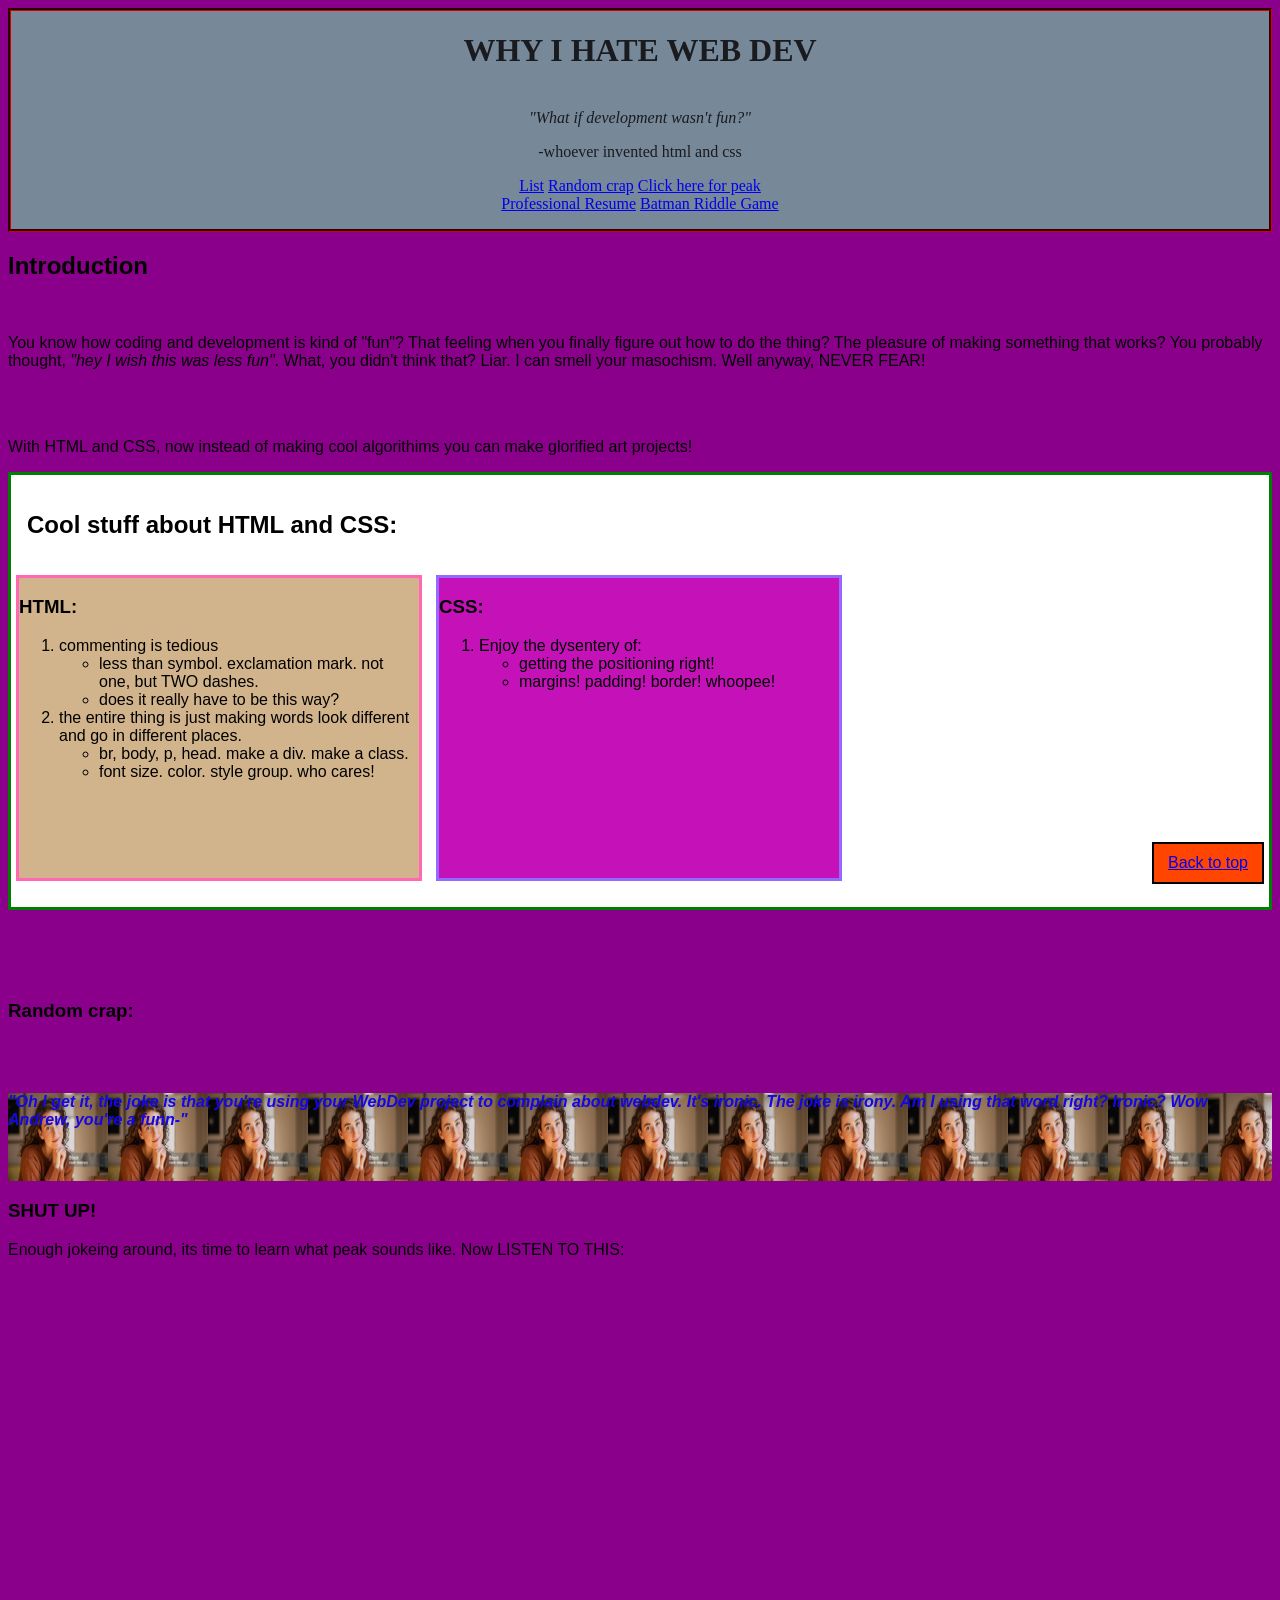
<file: index.html>
<!DOCTYPE html>
<html>

    <head>
        <title>
        Welcome to heck part 2! 
        
        </title>
<link rel="stylesheet" href="scratch.css">
    </head>
    <div class="site-header">
    <h1 id="top">WHY I HATE WEB DEV</h1>
    <br>
    <em>"What if development wasn't fun?"</em>
    <br>
    <p>-whoever invented html and css</p>

    <p>
    <a href="#List">List</a> <a href="#Random crap">Random crap</a> <a href="#peak">Click here for peak</a>
    <br>
        <a href="startbootstrap-resume-gh-pages\startbootstrap-resume-gh-pages\resume.html" target="_blank">Professional Resume</a>
        <a href="batman-riddle-game/riddlegame.html" target="_blank">Batman Riddle Game</a>
    </p>
    </div>
    <body>
        <h2>Introduction</h2> 
        <br>
        <p>You know how coding and development is kind of "fun"? That feeling when you finally figure out how to do the thing? The pleasure of making something that works? You probably thought,
            <em>"hey I wish this was less fun"</em>. What, you didn't think that? Liar. I can smell your masochism. Well anyway, NEVER FEAR! 

        </p>
        <br>
        <br>
        
        <p>With HTML and CSS, now instead of making cool algorithims you can make glorified art projects!</p>
<div class="bullet-box">
        <h2 id="List">Cool stuff about HTML and CSS:</h2>
        <div class="left-box">
        <h3>HTML:</h3>
        <ol>
            <li>commenting is tedious</li>
                <ul>
                    <li>less than symbol. exclamation mark. not one, but TWO dashes.</li>
                    <li>does it really have to be this way?</li>
                </ul>
            <li>the entire thing is just making words look different and go in different places.</li>
                <ul>
                    <li>br, body, p, head. make a div. make a class.</li>
                     <li>font size. color. style group. who cares!</li>
                
                 </ul>
        </ol>
</div>
<div class="right-box">
    <h3>CSS:</h3>
        <ol>
            <li>Enjoy the dysentery of:</li>
                <ul>
                <li>getting the positioning right!</li>
                <li>margins! padding! border! whoopee!</li>
                </ul>
        </ol>
        </div>
        </div>
<br>
<br>
<br>
<br>
<h3 id="Random crap">Random crap:</h3>
        <div class='tableauPlaceholder' id='viz1781296212654' style='position: relative'><noscript><a href='#'><img alt='The Chinese Zodiac ' src='https:&#47;&#47;public.tableau.com&#47;static&#47;images&#47;Th&#47;TheChineseZodiac2020&#47;TheChineseZodiac&#47;1_rss.png' style='border: none' 
            /></a></noscript><object class='tableauViz'  
            style='display:none;'><param name='host_url' 
            value='https%3A%2F%2Fpublic.tableau.com%2F' 
            /> <param name='embed_code_version' value='3' 
            /> <param name='site_root' value='' 
            /><param name='name' value='TheChineseZodiac2020&#47;TheChineseZodiac' 
            /><param name='tabs' value='no' /><param name='toolbar' value='yes' 
            /><param name='static_image' value='https:&#47;&#47;public.tableau.com&#47;static&#47;images&#47;Th&#47;TheChineseZodiac2020&#47;TheChineseZodiac&#47;1.png' 
            /> <param name='animate_transition' value='yes' 
            /><param name='display_static_image' value='yes' 
            /><param name='display_spinner' value='yes' 
            /><param name='display_overlay' value='yes' 
            /><param name='display_count' value='yes' 
            /><param name='language' value='en-US' 
            /></object></div>                
        <script type='text/javascript'>                    var divElement = document.getElementById('viz1781296212654');                    var vizElement = divElement.getElementsByTagName('object')[0];                    if ( divElement.offsetWidth > 800 ) { vizElement.style.width='1700px';vizElement.style.height='927px';} else if ( divElement.offsetWidth > 500 ) { vizElement.style.width='1700px';vizElement.style.height='927px';} else { vizElement.style.width='100%';vizElement.style.height='3627px';}                     var scriptElement = document.createElement('script');                    scriptElement.src = 'https://public.tableau.com/javascripts/api/viz_v1.js';                    
        vizElement.parentNode.insertBefore(scriptElement, vizElement);                

        </script>
<br>
<br>

<div class="woman-react">
<p><em>"Oh I get it, the joke is that you're using your WebDev project to complain about webdev. 
    It's ironic. The joke is irony. Am I using that word right? Ironic? Wow Andrew, you're a funn-"
</em>
</p>
<br>
<br>
 </div>
<h3>SHUT UP!</h3>
<p id="peak">Enough jokeing around, its time to learn what peak sounds like. Now LISTEN TO THIS:</p>
        <iframe width="560" height="315" src="https://www.youtube.com/embed/M40MIxGK3is?si=qOfnU0ys0tG-Dpvo" 
        title="YouTube video player" 
        frameborder="0" 
        allow="accelerometer; 
        autoplay; 
        clipboard-write; 
        encrypted-media; 
        gyroscope; 
        picture-in-picture; 
        web-share" referrerpolicy="strict-origin-when-cross-origin" 
        allowfullscreen></iframe>
    </body>
<div class="fixed-link-to-top">
    <a href="#top">Back to top</a>
</div>

</html>
</file>
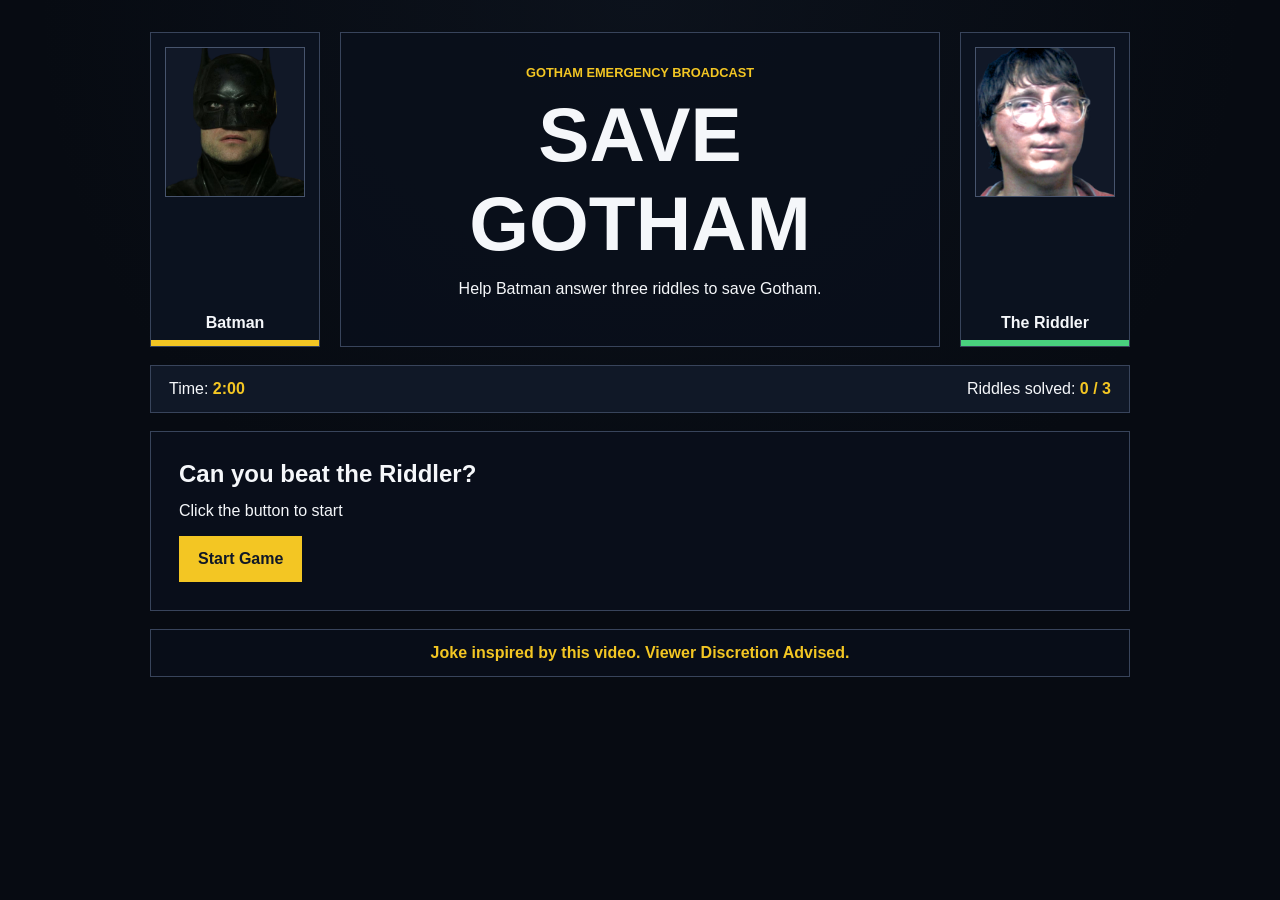
<file: batman-riddle-game/riddlegame.html>
<!DOCTYPE html>
<html lang="en">
<head>
    <meta charset="UTF-8">
    <meta name="viewport" content="width=device-width, initial-scale=1.0">
    <title>Save Gotham Riddle Game</title>
    <link rel="stylesheet" href="style.css">
</head>
<body>
    <main class="game-shell">
        <section class="hero-panel">
            <div class="character-card batman-card">
                <!-- Replace this placeholder with your own image file.
                     If you use a different filename, change the src below. -->
                <img src="images/batman.png" alt="Batman placeholder graphic">
                <span>Batman</span>
            </div>

            <div class="title-area">
                <p class="eyebrow">Gotham Emergency Broadcast</p>
                <h1>Save Gotham</h1>
                <p id="instructions">Help Batman answer three riddles to save Gotham.</p>
            </div>

            <div class="character-card riddler-card">
                <!-- Replace this placeholder with your own image file.
                     If you use a different filename, change the src below. -->
                <img src="images/riddler.png" alt="Riddler placeholder graphic">
                <span>The Riddler</span>
            </div>
        </section>

        <section class="status-bar" aria-label="Game status">
            <p>Time: <strong id="timer">2:00</strong></p>
            <p>Riddles solved: <strong id="score">0 / 3</strong></p>
        </section>

        <section id="start-screen" class="screen active">
            <h2>Can you beat the Riddler?</h2>
            <p>Click the button to start</p>
            <button id="start-button" class="primary-button">Start Game</button>
        </section>

        <section id="game-screen" class="screen">
            <p class="riddle-label">Current riddle</p>
            <h2 id="riddle-text">The riddle will appear here.</h2>

            <form id="answer-form">
                <label for="answer-input">Your answer</label>
                <div class="answer-row">
                    <input id="answer-input" type="text" autocomplete="off" placeholder="Type your answer">
                    <button type="submit" class="primary-button">Submit</button>
                </div>
            </form>

            <button id="ask-batman-button" class="secondary-button" type="button">Ask Batman</button>
            <p id="feedback-message" class="feedback" aria-live="polite"></p>
        </section>

        <section id="batman-help-screen" class="screen">
            <h2>Would you like to ask Batman for help?</h2>
            <p id="batman-answer">He might know the answer. Maybe.</p>
            <div class="button-row">
                <button id="batman-yes-button" class="primary-button" type="button">Yes</button>
                <button id="batman-no-button" class="secondary-button" type="button">No</button>
            </div>
        </section>

        <section id="end-screen" class="screen">
            <h2 id="end-title">Game Over</h2>
            <p id="end-message"></p>
            <button id="retry-button" class="primary-button" type="button">Retry</button>
        </section>
         <footer class="credit-area">
            <!-- Replace the href value below with the YouTube video link that inspired your game. -->
            <a href="https://youtu.be/4oGAcXhO1oM?si=Rf0rDAKO170kg8i4" target="_blank" rel="noopener noreferrer">
                Joke inspired by this video. Viewer Discretion Advised.
            </a>
        </footer>
    </main>

    <script src="script.js"></script>
</body>
</html>
</file>
<file: scratch.css>
body { font-family: 'Lucida Sans', 'Lucida Sans Regular', 'Lucida Grande', 'Lucida Sans Unicode', Geneva, Verdana, sans-serif;
background-color: darkmagenta;
}

.site-header 
{text-align: center; 
    font-family: 'Times New Roman', Times, serif; 
    color:rgba(2, 1, 2, 0.808); 
margin: auto; 
border: maroon groove;
background-color: lightslategrey;

}

.woman-react {
    font-weight: bold;
    font-family: Arial, Helvetica, sans-serif;
    color: rgb(21, 6, 227);
    background-image: url("images/different woman.jpg");
    background-repeat: repeat;
    background-size: 100px 100px;
}

.bullet-box { 
     position: relative;
    height: 400px;
    background-color: white;
    border: 3px green solid;
    padding: 16px;
    margin: auto;

}

.left-box { 
    position: absolute;
    top: 100px;
    left: 5px;
    width: 400px;
    height: 300px;
    background-color: tan;
    border: 3px solid hotpink;
    margin: auto;
    

} 

.right-box { 
    position: absolute;
    top: 100px;
    left: 425px;
    width: 400px;
    height: 300px;
    background-color: rgb(196, 18, 184);
    border: 3px solid rgb(148, 105, 255);
    margin: auto;
    


}
.fixed-link-to-top {
     position: fixed;
    right: 16px;
    bottom: 16px;
    background-color: orangered;
    color: white;
    padding: 10px 14px;
    border: 2px solid black;
}
</file>
<file: batman-riddle-game/style.css>
/* 
    Batman Riddle Game Styles
    This file controls the page colors, layout, buttons, and placeholder graphics.
*/

* {
    box-sizing: border-box;
}

body {
    margin: 0;
    min-height: 100vh;
    font-family: Arial, Helvetica, sans-serif;
    color: #f5f7fa;
    background:
        linear-gradient(rgba(7, 11, 18, 0.84), rgba(7, 11, 18, 0.94)),
        radial-gradient(circle at top, #26364f 0%, #070b12 54%);
}

button,
input {
    font: inherit;
}

button {
    cursor: pointer;
}

.game-shell {
    width: min(980px, calc(100% - 32px));
    margin: 0 auto;
    padding: 32px 0;
}

.hero-panel {
    display: grid;
    grid-template-columns: 170px 1fr 170px;
    gap: 20px;
    align-items: stretch;
    min-height: 230px;
}

.title-area {
    display: grid;
    place-content: center;
    padding: 32px;
    text-align: center;
    border: 1px solid #38445b;
    background: rgba(9, 15, 27, 0.82);
}

.eyebrow {
    margin: 0 0 10px;
    color: #f3c623;
    font-size: 0.8rem;
    font-weight: 700;
    text-transform: uppercase;
}

h1,
h2,
p {
    margin-top: 0;
}

h1 {
    margin-bottom: 12px;
    font-size: clamp(2.4rem, 6vw, 5rem);
    letter-spacing: 0;
    text-transform: uppercase;
}

h2 {
    margin-bottom: 14px;
}

.character-card {
    display: grid;
    grid-template-rows: 1fr auto;
    gap: 12px;
    padding: 14px;
    border: 1px solid #38445b;
    background: rgba(12, 19, 33, 0.9);
    text-align: center;
}

.character-card img {
    width: 100%;
    min-height: 150px;
    object-fit: cover;
    border: 1px solid #47546d;
    background: #111827;
}

/* If your placeholder image is missing, the broken-image icon may appear.
   The card still gives you a visible space showing where the graphic belongs. */
.character-card span {
    color: #f5f7fa;
    font-weight: 700;
}

.batman-card {
    box-shadow: inset 0 -6px 0 #f3c623;
}

.riddler-card {
    box-shadow: inset 0 -6px 0 #49d17d;
}

.status-bar {
    display: flex;
    justify-content: space-between;
    gap: 16px;
    margin: 18px 0;
    padding: 14px 18px;
    border: 1px solid #38445b;
    background: #101827;
}

.status-bar p {
    margin: 0;
}

.status-bar strong {
    color: #f3c623;
}

.screen {
    display: none;
    padding: 28px;
    border: 1px solid #38445b;
    background: rgba(9, 15, 27, 0.9);
}

.screen.active {
    display: block;
}

.riddle-label {
    margin-bottom: 8px;
    color: #49d17d;
    font-size: 0.82rem;
    font-weight: 700;
    text-transform: uppercase;
}

#riddle-text {
    min-height: 82px;
    line-height: 1.35;
}

label {
    display: block;
    margin-bottom: 8px;
    font-weight: 700;
}

.answer-row,
.button-row {
    display: flex;
    gap: 12px;
    flex-wrap: wrap;
}

input {
    flex: 1 1 260px;
    min-height: 46px;
    padding: 10px 12px;
    color: #f5f7fa;
    border: 1px solid #53617a;
    background: #070b12;
}

.primary-button,
.secondary-button {
    min-height: 46px;
    padding: 10px 18px;
    border: 1px solid transparent;
    font-weight: 700;
}

.primary-button {
    color: #101827;
    background: #f3c623;
}

.secondary-button {
    color: #f5f7fa;
    border-color: #53617a;
    background: #172033;
}

.primary-button:hover,
.secondary-button:hover {
    filter: brightness(1.12);
}

#ask-batman-button {
    margin-top: 18px;
}

.feedback {
    min-height: 24px;
    margin: 18px 0 0;
    color: #f3c623;
    font-weight: 700;
}

#end-message {
    font-size: 1.2rem;
    line-height: 1.5;
}

.credit-area {
    margin-top: 18px;
    padding: 14px 18px;
    text-align: center;
    border: 1px solid #38445b;
    background: rgba(9, 15, 27, 0.72);
}

.credit-area a {
    color: #f3c623;
    font-weight: 700;
    text-decoration: none;
}

.credit-area a:hover {
    text-decoration: underline;
}

@media (max-width: 760px) {
    .game-shell {
        width: min(100% - 20px, 980px);
        padding: 18px 0;
    }

    .hero-panel {
        grid-template-columns: 1fr;
    }

    .character-card {
        min-height: 140px;
    }

    .character-card img {
        min-height: 110px;
    }

    .status-bar,
    .answer-row,
    .button-row {
        flex-direction: column;
    }

    .screen,
    .title-area {
        padding: 22px;
    }
}
</file>
